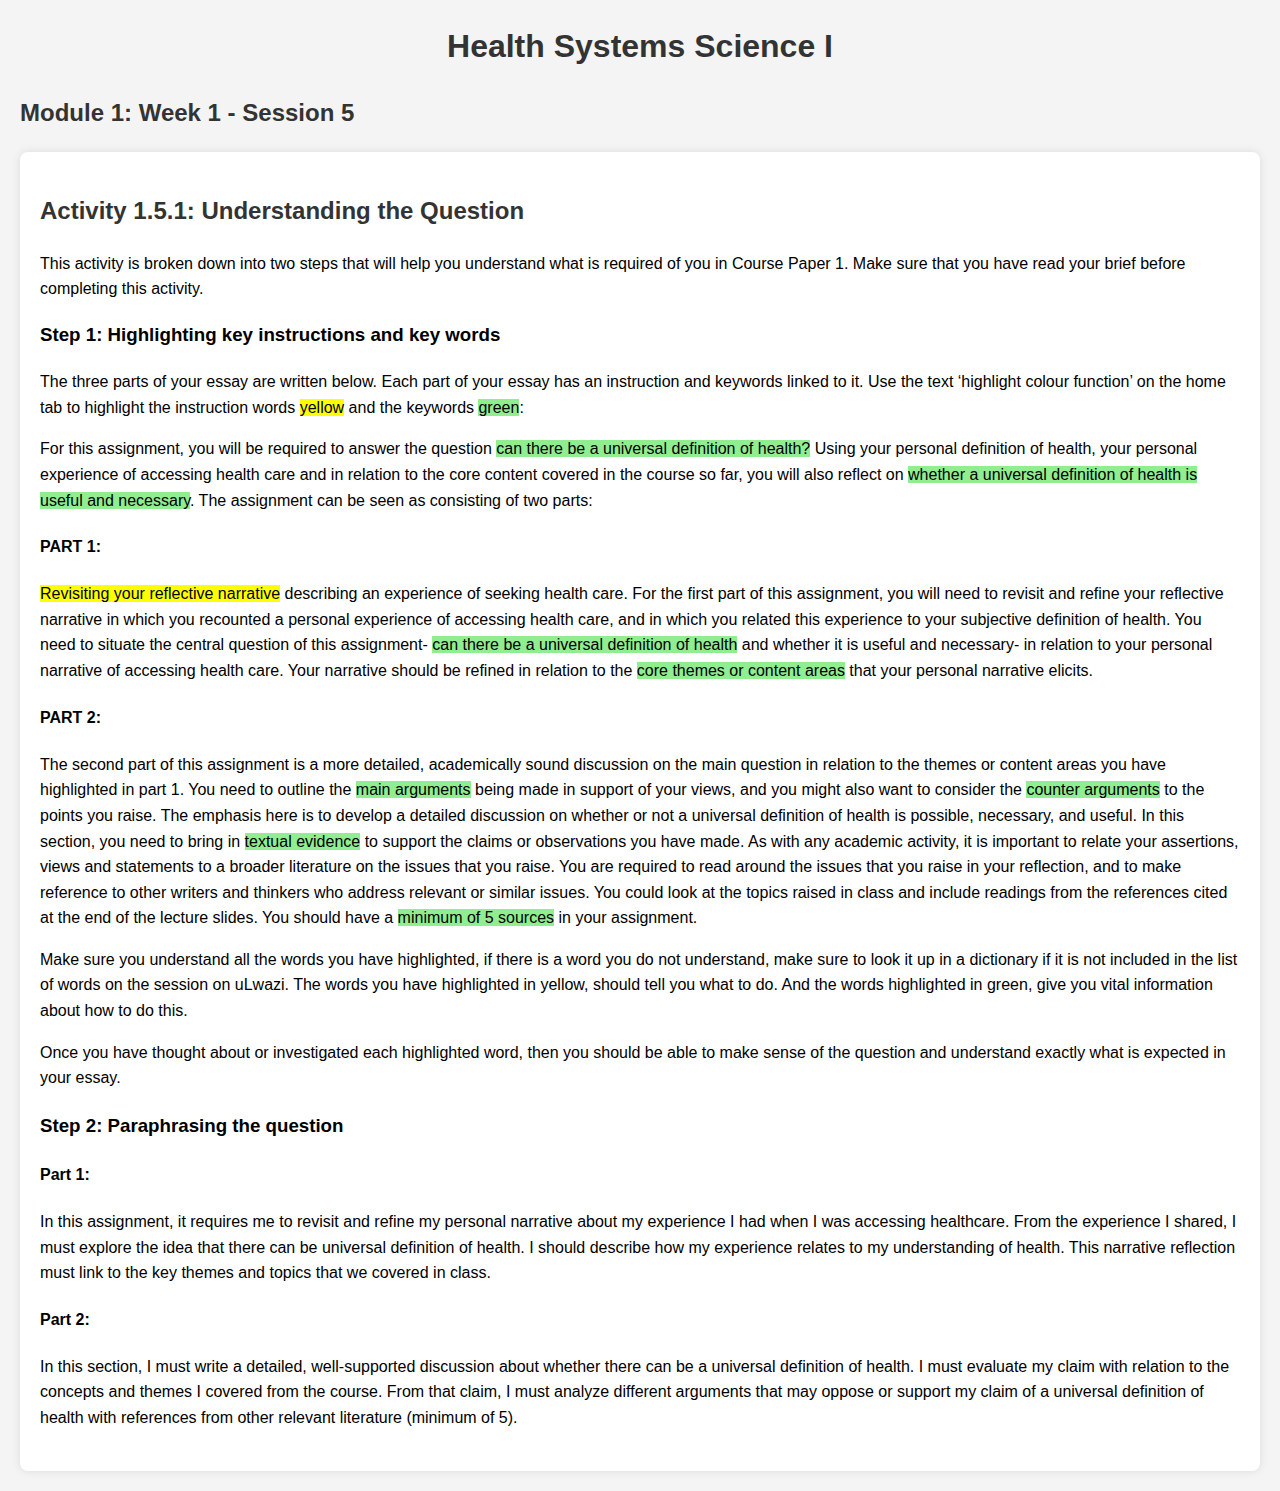
<file: J1.html>
<!DOCTYPE html>
<html lang="en">
<head>
    <meta charset="UTF-8">
    <meta name="viewport" content="width=device-width, initial-scale=1.0">
    <title>Health Systems Science Assignment</title>
    <style>
        body {
            font-family: Arial, sans-serif;
            line-height: 1.6;
            margin: 20px;
            background-color: #f4f4f4;
        }
        h1, h2 {
            color: #333;
        }
        h1 {
            text-align: center;
        }
        .highlight-yellow {
            background-color: yellow;
        }
        .highlight-green {
            background-color: lightgreen;
        }
        .content {
            background-color: white;
            padding: 20px;
            border-radius: 8px;
            box-shadow: 0 0 10px rgba(0, 0, 0, 0.1);
        }
        .part {
            margin-bottom: 20px;
        }
    </style>
</head>
<body>

    <h1>Health Systems Science I</h1>
    <h2>Module 1: Week 1 - Session 5</h2>

    <div class="content">
        <div class="part">
            <h2>Activity 1.5.1: Understanding the Question</h2>
            <p>This activity is broken down into two steps that will help you understand what is required of you in Course Paper 1. Make sure that you have read your brief before completing this activity.</p>
            
            <h3>Step 1: Highlighting key instructions and key words</h3>
            <p>The three parts of your essay are written below. Each part of your essay has an instruction and keywords linked to it. Use the text ‘highlight colour function’ on the home tab to highlight the instruction words <span class="highlight-yellow">yellow</span> and the keywords <span class="highlight-green">green</span>:</p>

            <p>For this assignment, you will be required to answer the question <span class="highlight-green">can there be a universal definition of health?</span> Using your personal definition of health, your personal experience of accessing health care and in relation to the core content covered in the course so far, you will also reflect on <span class="highlight-green">whether a universal definition of health is useful and necessary</span>. The assignment can be seen as consisting of two parts:</p>

            <h4>PART 1:</h4>
            <p><span class="highlight-yellow">Revisiting your reflective narrative</span> describing an experience of seeking health care. For the first part of this assignment, you will need to revisit and refine your reflective narrative in which you recounted a personal experience of accessing health care, and in which you related this experience to your subjective definition of health. You need to situate the central question of this assignment- <span class="highlight-green">can there be a universal definition of health</span> and whether it is useful and necessary- in relation to your personal narrative of accessing health care. Your narrative should be refined in relation to the <span class="highlight-green">core themes or content areas</span> that your personal narrative elicits.</p>

            <h4>PART 2:</h4>
            <p>The second part of this assignment is a more detailed, academically sound discussion on the main question in relation to the themes or content areas you have highlighted in part 1. You need to outline the <span class="highlight-green">main arguments</span> being made in support of your views, and you might also want to consider the <span class="highlight-green">counter arguments</span> to the points you raise. The emphasis here is to develop a detailed discussion on whether or not a universal definition of health is possible, necessary, and useful. In this section, you need to bring in <span class="highlight-green">textual evidence</span> to support the claims or observations you have made. As with any academic activity, it is important to relate your assertions, views and statements to a broader literature on the issues that you raise. You are required to read around the issues that you raise in your reflection, and to make reference to other writers and thinkers who address relevant or similar issues. You could look at the topics raised in class and include readings from the references cited at the end of the lecture slides. You should have a <span class="highlight-green">minimum of 5 sources</span> in your assignment.</p>

            <p>Make sure you understand all the words you have highlighted, if there is a word you do not understand, make sure to look it up in a dictionary if it is not included in the list of words on the session on uLwazi. The words you have highlighted in yellow, should tell you what to do. And the words highlighted in green, give you vital information about how to do this.</p>
            <p>Once you have thought about or investigated each highlighted word, then you should be able to make sense of the question and understand exactly what is expected in your essay.</p>
        </div>

        <div class="part">
            <h3>Step 2: Paraphrasing the question</h3>
            <h4>Part 1:</h4>
            <p>In this assignment, it requires me to revisit and refine my personal narrative about my experience I had when I was accessing healthcare. From the experience I shared, I must explore the idea that there can be universal definition of health. I should describe how my experience relates to my understanding of health. This narrative reflection must link to the key themes and topics that we covered in class.</p>

            <h4>Part 2:</h4>
            <p>In this section, I must write a detailed, well-supported discussion about whether there can be a universal definition of health. I must evaluate my claim with relation to the concepts and themes I covered from the course. From that claim, I must analyze different arguments that may oppose or support my claim of a universal definition of health with references from other relevant literature (minimum of 5).</p>
        </div>
    </div>

</body>
</html>
</file>
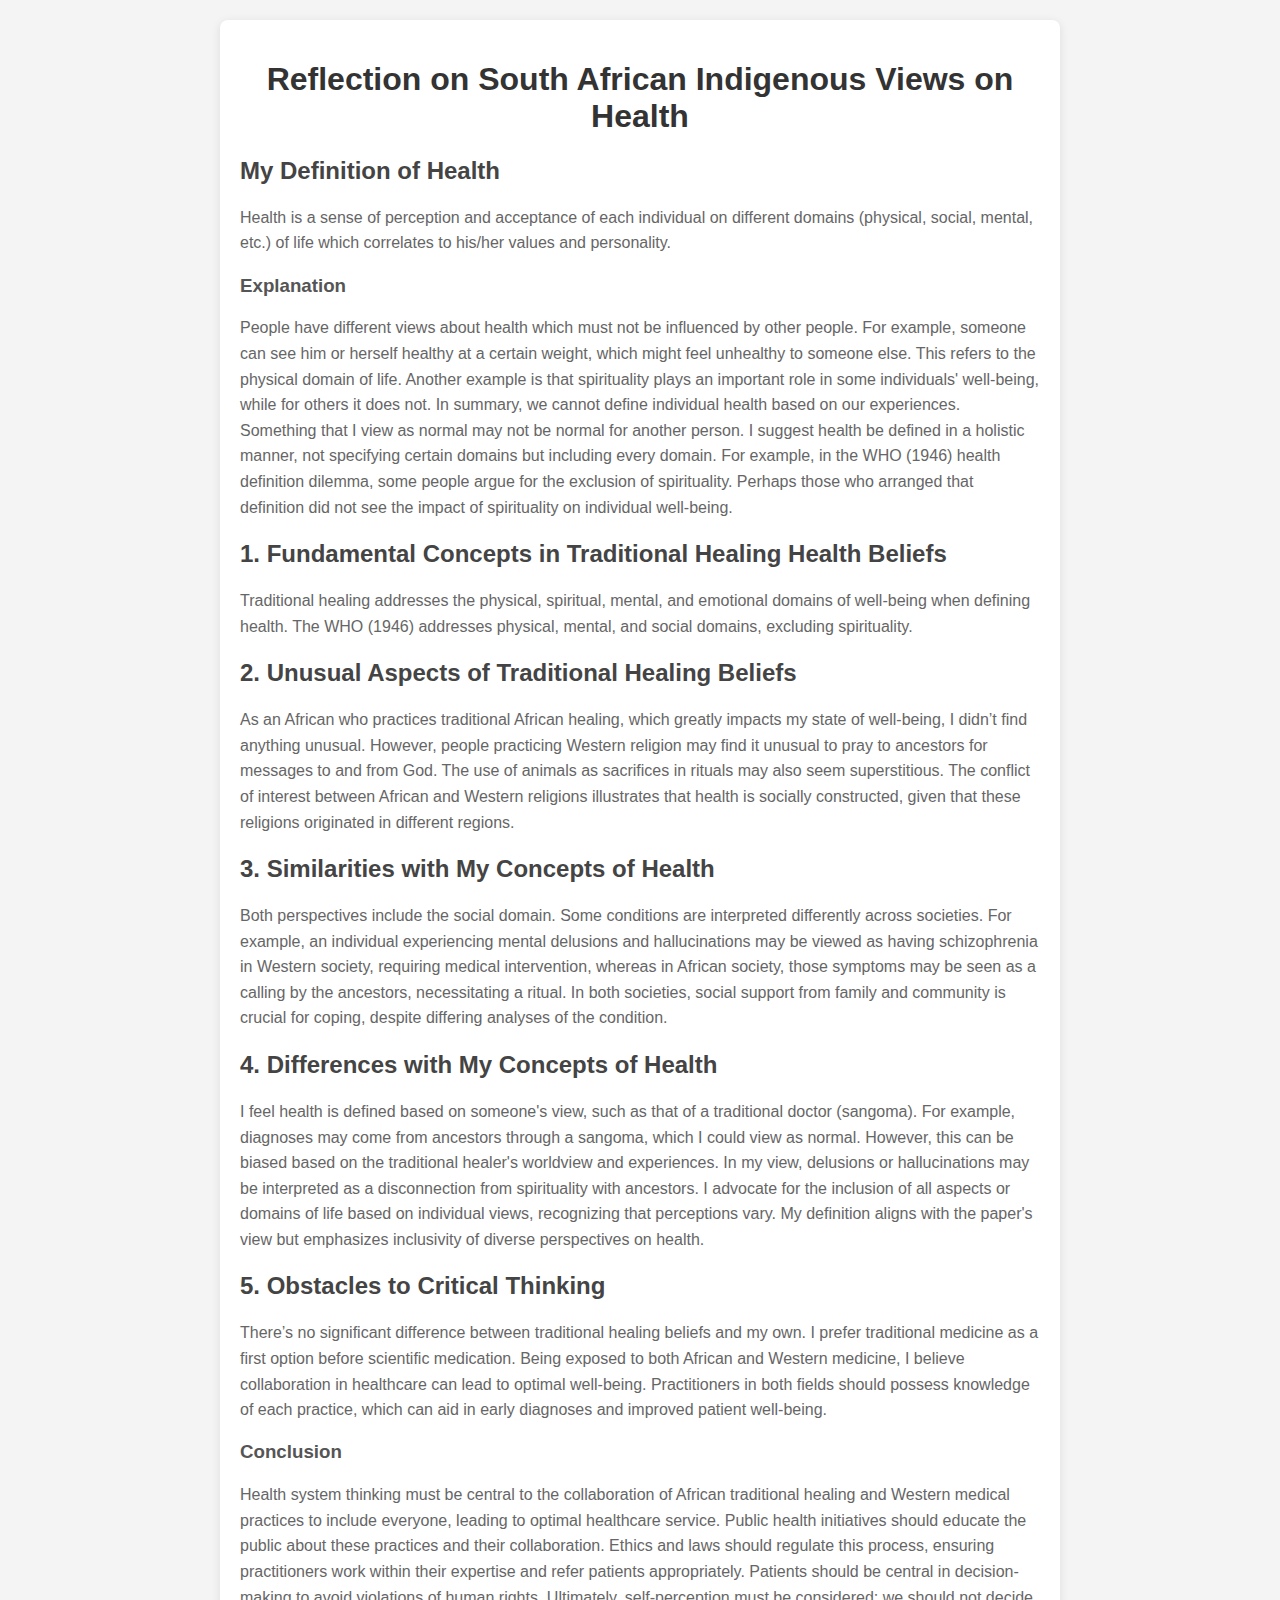
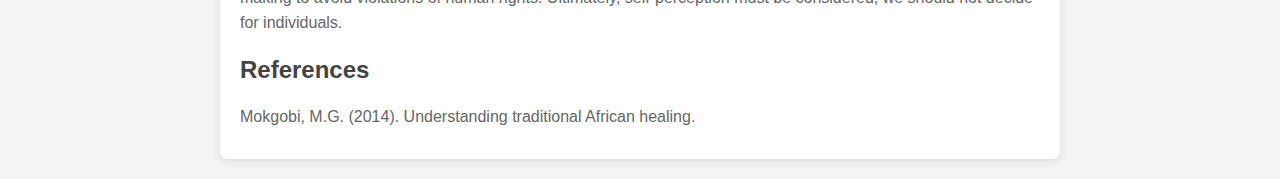
<file: J2.html>
<!DOCTYPE html>
<html lang="en">
<head>
    <meta charset="UTF-8">
    <meta name="viewport" content="width=device-width, initial-scale=1.0">
    <title>Reflection on South African Indigenous Views on Health</title>
    <style>
        body {
            font-family: Arial, sans-serif;
            background-color: #f4f4f4;
            margin: 0;
            padding: 20px;
        }

        .container {
            max-width: 800px;
            margin: auto;
            background: white;
            padding: 20px;
            border-radius: 8px;
            box-shadow: 0 2px 10px rgba(0, 0, 0, 0.1);
        }

        h1 {
            color: #333;
            text-align: center;
        }

        h2 {
            color: #444;
            margin-top: 20px;
        }

        h3 {
            color: #555;
        }

        p {
            line-height: 1.6;
            color: #666;
            margin: 10px 0;
        }
    </style>
</head>
<body>
    <div class="container">
        <h1>Reflection on South African Indigenous Views on Health</h1>
        
        <h2>My Definition of Health</h2>
        <p>Health is a sense of perception and acceptance of each individual on different domains (physical, social, mental, etc.) of life which correlates to his/her values and personality.</p>
        
        <h3>Explanation</h3>
        <p>People have different views about health which must not be influenced by other people. For example, someone can see him or herself healthy at a certain weight, which might feel unhealthy to someone else. This refers to the physical domain of life. Another example is that spirituality plays an important role in some individuals' well-being, while for others it does not. In summary, we cannot define individual health based on our experiences. Something that I view as normal may not be normal for another person. I suggest health be defined in a holistic manner, not specifying certain domains but including every domain. For example, in the WHO (1946) health definition dilemma, some people argue for the exclusion of spirituality. Perhaps those who arranged that definition did not see the impact of spirituality on individual well-being.</p>

        <h2>1. Fundamental Concepts in Traditional Healing Health Beliefs</h2>
        <p>Traditional healing addresses the physical, spiritual, mental, and emotional domains of well-being when defining health. The WHO (1946) addresses physical, mental, and social domains, excluding spirituality.</p>

        <h2>2. Unusual Aspects of Traditional Healing Beliefs</h2>
        <p>As an African who practices traditional African healing, which greatly impacts my state of well-being, I didn’t find anything unusual. However, people practicing Western religion may find it unusual to pray to ancestors for messages to and from God. The use of animals as sacrifices in rituals may also seem superstitious. The conflict of interest between African and Western religions illustrates that health is socially constructed, given that these religions originated in different regions.</p>

        <h2>3. Similarities with My Concepts of Health</h2>
        <p>Both perspectives include the social domain. Some conditions are interpreted differently across societies. For example, an individual experiencing mental delusions and hallucinations may be viewed as having schizophrenia in Western society, requiring medical intervention, whereas in African society, those symptoms may be seen as a calling by the ancestors, necessitating a ritual. In both societies, social support from family and community is crucial for coping, despite differing analyses of the condition.</p>

        <h2>4. Differences with My Concepts of Health</h2>
        <p>I feel health is defined based on someone's view, such as that of a traditional doctor (sangoma). For example, diagnoses may come from ancestors through a sangoma, which I could view as normal. However, this can be biased based on the traditional healer's worldview and experiences. In my view, delusions or hallucinations may be interpreted as a disconnection from spirituality with ancestors. I advocate for the inclusion of all aspects or domains of life based on individual views, recognizing that perceptions vary. My definition aligns with the paper's view but emphasizes inclusivity of diverse perspectives on health.</p>

        <h2>5. Obstacles to Critical Thinking</h2>
        <p>There’s no significant difference between traditional healing beliefs and my own. I prefer traditional medicine as a first option before scientific medication. Being exposed to both African and Western medicine, I believe collaboration in healthcare can lead to optimal well-being. Practitioners in both fields should possess knowledge of each practice, which can aid in early diagnoses and improved patient well-being.</p>

        <h3>Conclusion</h3>
        <p>Health system thinking must be central to the collaboration of African traditional healing and Western medical practices to include everyone, leading to optimal healthcare service. Public health initiatives should educate the public about these practices and their collaboration. Ethics and laws should regulate this process, ensuring practitioners work within their expertise and refer patients appropriately. Patients should be central in decision-making to avoid violations of human rights. Ultimately, self-perception must be considered; we should not decide for individuals.</p>

        <h2>References</h2>
        <p>Mokgobi, M.G. (2014). Understanding traditional African healing.</p>
    </div>
</body>
</html>
</file>
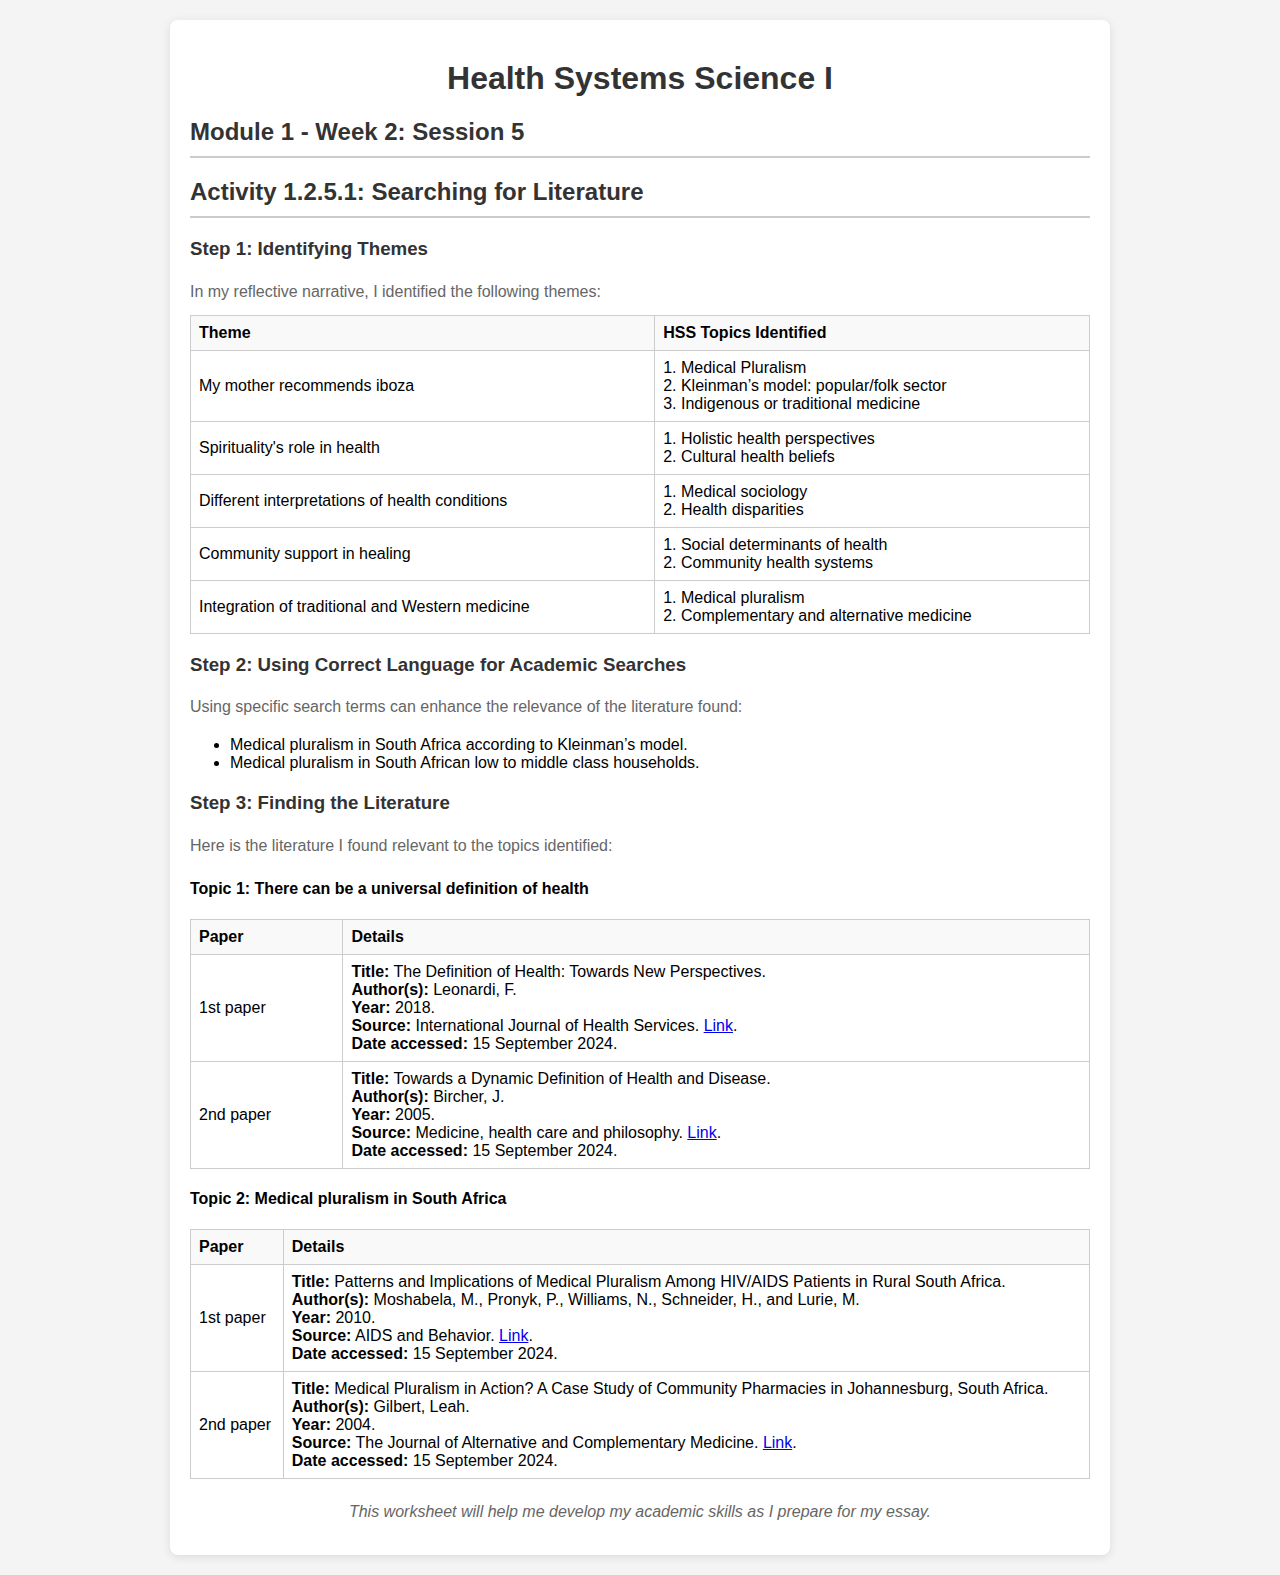
<file: J3.html>
<!DOCTYPE html>
<html lang="en">
<head>
    <meta charset="UTF-8">
    <meta name="viewport" content="width=device-width, initial-scale=1.0">
    <title>Health Systems Science I - Literature Search Activity</title>
    <style>
        body {
            font-family: Arial, sans-serif;
            background-color: #f4f4f4;
            margin: 0;
            padding: 20px;
        }

        .container {
            max-width: 900px;
            margin: auto;
            background: white;
            padding: 20px;
            border-radius: 8px;
            box-shadow: 0 2px 10px rgba(0, 0, 0, 0.1);
        }

        h1, h2, h3 {
            color: #333;
            margin-top: 20px;
        }

        h1 {
            text-align: center;
        }

        h2 {
            border-bottom: 2px solid #ccc;
            padding-bottom: 10px;
        }

        p {
            line-height: 1.6;
            color: #666;
            margin: 10px 0;
        }

        table {
            width: 100%;
            border-collapse: collapse;
            margin-top: 10px;
        }

        th, td {
            border: 1px solid #ccc;
            padding: 8px;
            text-align: left;
        }

        th {
            background-color: #f9f9f9;
        }

        .footer {
            margin-top: 20px;
            font-style: italic;
            text-align: center;
        }
    </style>
</head>
<body>
    <div class="container">
        <h1>Health Systems Science I</h1>
        <h2>Module 1 - Week 2: Session 5</h2>

        <h2>Activity 1.2.5.1: Searching for Literature</h2>
        
        <h3>Step 1: Identifying Themes</h3>
        <p>In my reflective narrative, I identified the following themes:</p>
        <table>
            <thead>
                <tr>
                    <th>Theme</th>
                    <th>HSS Topics Identified</th>
                </tr>
            </thead>
            <tbody>
                <tr>
                    <td>My mother recommends iboza</td>
                    <td>
                        1. Medical Pluralism<br>
                        2. Kleinman’s model: popular/folk sector<br>
                        3. Indigenous or traditional medicine
                    </td>
                </tr>
                <tr>
                    <td>Spirituality's role in health</td>
                    <td>
                        1. Holistic health perspectives<br>
                        2. Cultural health beliefs
                    </td>
                </tr>
                <tr>
                    <td>Different interpretations of health conditions</td>
                    <td>
                        1. Medical sociology<br>
                        2. Health disparities
                    </td>
                </tr>
                <tr>
                    <td>Community support in healing</td>
                    <td>
                        1. Social determinants of health<br>
                        2. Community health systems
                    </td>
                </tr>
                <tr>
                    <td>Integration of traditional and Western medicine</td>
                    <td>
                        1. Medical pluralism<br>
                        2. Complementary and alternative medicine
                    </td>
                </tr>
            </tbody>
        </table>

        <h3>Step 2: Using Correct Language for Academic Searches</h3>
        <p>Using specific search terms can enhance the relevance of the literature found:</p>
        <ul>
            <li>Medical pluralism in South Africa according to Kleinman’s model.</li>
            <li>Medical pluralism in South African low to middle class households.</li>
        </ul>

        <h3>Step 3: Finding the Literature</h3>
        <p>Here is the literature I found relevant to the topics identified:</p>

        <h4>Topic 1: There can be a universal definition of health</h4>
        <table>
            <thead>
                <tr>
                    <th>Paper</th>
                    <th>Details</th>
                </tr>
            </thead>
            <tbody>
                <tr>
                    <td>1st paper</td>
                    <td>
                        <strong>Title:</strong> The Definition of Health: Towards New Perspectives.<br>
                        <strong>Author(s):</strong> Leonardi, F.<br>
                        <strong>Year:</strong> 2018.<br>
                        <strong>Source:</strong> International Journal of Health Services. <a href="http://dx.doi.org/10.1177/0020731418782653" target="_blank">Link</a>.<br>
                        <strong>Date accessed:</strong> 15 September 2024.
                    </td>
                </tr>
                <tr>
                    <td>2nd paper</td>
                    <td>
                        <strong>Title:</strong> Towards a Dynamic Definition of Health and Disease.<br>
                        <strong>Author(s):</strong> Bircher, J.<br>
                        <strong>Year:</strong> 2005.<br>
                        <strong>Source:</strong> Medicine, health care and philosophy. <a href="http://dx.doi.org/10.1007/s11019-005-0538-y" target="_blank">Link</a>.<br>
                        <strong>Date accessed:</strong> 15 September 2024.
                    </td>
                </tr>
            </tbody>
        </table>

        <h4>Topic 2: Medical pluralism in South Africa</h4>
        <table>
            <thead>
                <tr>
                    <th>Paper</th>
                    <th>Details</th>
                </tr>
            </thead>
            <tbody>
                <tr>
                    <td>1st paper</td>
                    <td>
                        <strong>Title:</strong> Patterns and Implications of Medical Pluralism Among HIV/AIDS Patients in Rural South Africa.<br>
                        <strong>Author(s):</strong> Moshabela, M., Pronyk, P., Williams, N., Schneider, H., and Lurie, M.<br>
                        <strong>Year:</strong> 2010.<br>
                        <strong>Source:</strong> AIDS and Behavior. <a href="http://dx.doi.org/10.1007/s10461-010-9747-3" target="_blank">Link</a>.<br>
                        <strong>Date accessed:</strong> 15 September 2024.
                    </td>
                </tr>
                <tr>
                    <td>2nd paper</td>
                    <td>
                        <strong>Title:</strong> Medical Pluralism in Action? A Case Study of Community Pharmacies in Johannesburg, South Africa.<br>
                        <strong>Author(s):</strong> Gilbert, Leah.<br>
                        <strong>Year:</strong> 2004.<br>
                        <strong>Source:</strong> The Journal of Alternative and Complementary Medicine. <a href="http://dx.doi.org/10.1089/1075553041323777" target="_blank">Link</a>.<br>
                        <strong>Date accessed:</strong> 15 September 2024.
                    </td>
                </tr>
            </tbody>
        </table>

        <div class="footer">
            <p>This worksheet will help me develop my academic skills as I prepare for my essay.</p>
        </div>
    </div>
</body>
</html>
</file>
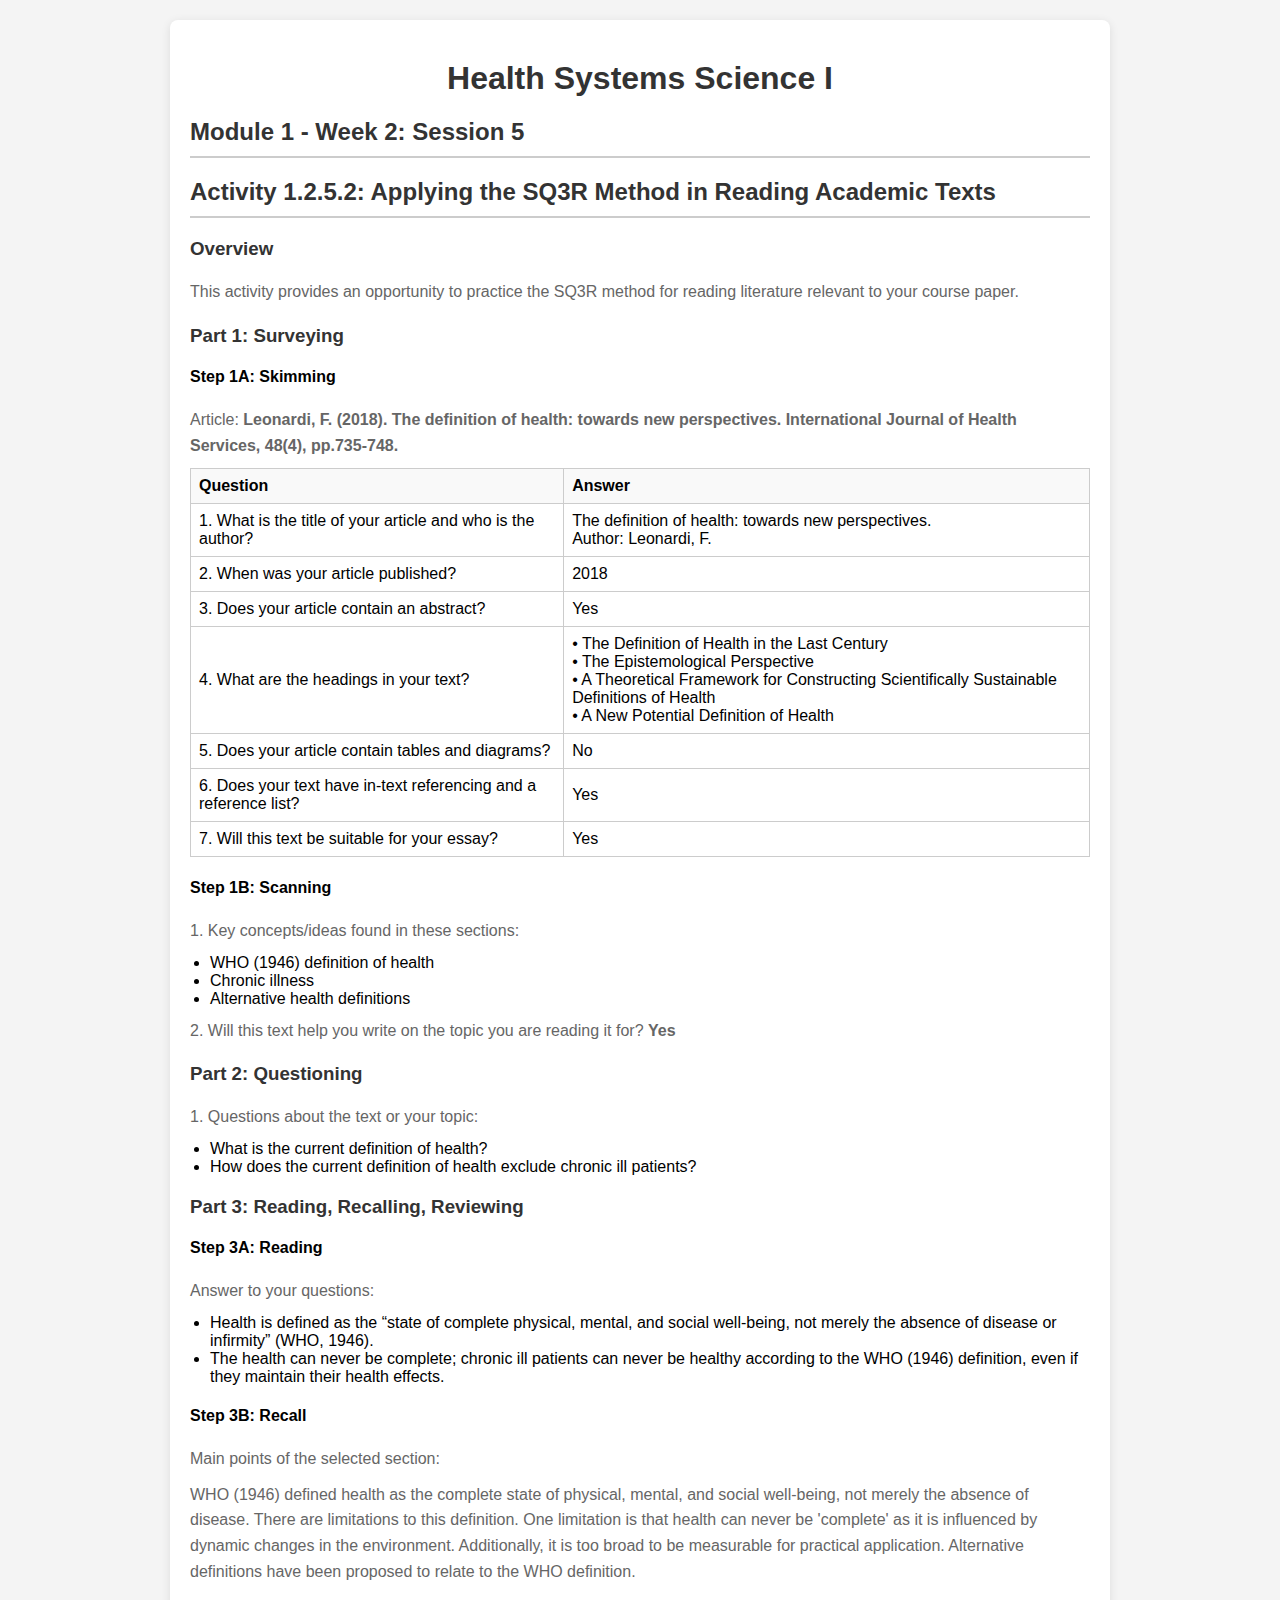
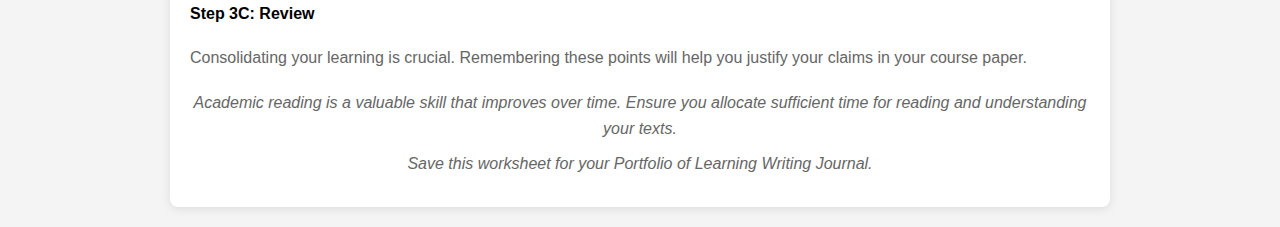
<file: J4.html>
<!DOCTYPE html>
<html lang="en">
<head>
    <meta charset="UTF-8">
    <meta name="viewport" content="width=device-width, initial-scale=1.0">
    <title>Health Systems Science I - SQ3R Method Activity</title>
    <style>
        body {
            font-family: Arial, sans-serif;
            background-color: #f4f4f4;
            margin: 0;
            padding: 20px;
        }

        .container {
            max-width: 900px;
            margin: auto;
            background: white;
            padding: 20px;
            border-radius: 8px;
            box-shadow: 0 2px 10px rgba(0, 0, 0, 0.1);
        }

        h1, h2, h3 {
            color: #333;
            margin-top: 20px;
        }

        h1 {
            text-align: center;
        }

        h2 {
            border-bottom: 2px solid #ccc;
            padding-bottom: 10px;
        }

        p {
            line-height: 1.6;
            color: #666;
            margin: 10px 0;
        }

        table {
            width: 100%;
            border-collapse: collapse;
            margin-top: 10px;
        }

        th, td {
            border: 1px solid #ccc;
            padding: 8px;
            text-align: left;
        }

        th {
            background-color: #f9f9f9;
        }

        ul {
            margin: 10px 0;
            padding-left: 20px;
        }

        .footer {
            margin-top: 20px;
            font-style: italic;
            text-align: center;
        }
    </style>
</head>
<body>
    <div class="container">
        <h1>Health Systems Science I</h1>
        <h2>Module 1 - Week 2: Session 5</h2>
        
        <h2>Activity 1.2.5.2: Applying the SQ3R Method in Reading Academic Texts</h2>

        <h3>Overview</h3>
        <p>This activity provides an opportunity to practice the SQ3R method for reading literature relevant to your course paper.</p>

        <h3>Part 1: Surveying</h3>
        <h4>Step 1A: Skimming</h4>
        <p>Article: <strong>Leonardi, F. (2018). The definition of health: towards new perspectives. International Journal of Health Services, 48(4), pp.735-748.</strong></p>
        <table>
            <thead>
                <tr>
                    <th>Question</th>
                    <th>Answer</th>
                </tr>
            </thead>
            <tbody>
                <tr>
                    <td>1. What is the title of your article and who is the author?</td>
                    <td>The definition of health: towards new perspectives. <br> Author: Leonardi, F.</td>
                </tr>
                <tr>
                    <td>2. When was your article published?</td>
                    <td>2018</td>
                </tr>
                <tr>
                    <td>3. Does your article contain an abstract?</td>
                    <td>Yes</td>
                </tr>
                <tr>
                    <td>4. What are the headings in your text?</td>
                    <td>
                        • The Definition of Health in the Last Century<br>
                        • The Epistemological Perspective<br>
                        • A Theoretical Framework for Constructing Scientifically Sustainable Definitions of Health<br>
                        • A New Potential Definition of Health
                    </td>
                </tr>
                <tr>
                    <td>5. Does your article contain tables and diagrams?</td>
                    <td>No</td>
                </tr>
                <tr>
                    <td>6. Does your text have in-text referencing and a reference list?</td>
                    <td>Yes</td>
                </tr>
                <tr>
                    <td>7. Will this text be suitable for your essay?</td>
                    <td>Yes</td>
                </tr>
            </tbody>
        </table>

        <h4>Step 1B: Scanning</h4>
        <p>1. Key concepts/ideas found in these sections:</p>
        <ul>
            <li>WHO (1946) definition of health</li>
            <li>Chronic illness</li>
            <li>Alternative health definitions</li>
        </ul>
        <p>2. Will this text help you write on the topic you are reading it for? <strong>Yes</strong></p>

        <h3>Part 2: Questioning</h3>
        <p>1. Questions about the text or your topic:</p>
        <ul>
            <li>What is the current definition of health?</li>
            <li>How does the current definition of health exclude chronic ill patients?</li>
        </ul>

        <h3>Part 3: Reading, Recalling, Reviewing</h3>
        <h4>Step 3A: Reading</h4>
        <p>Answer to your questions:</p>
        <ul>
            <li>Health is defined as the “state of complete physical, mental, and social well-being, not merely the absence of disease or infirmity” (WHO, 1946).</li>
            <li>The health can never be complete; chronic ill patients can never be healthy according to the WHO (1946) definition, even if they maintain their health effects.</li>
        </ul>

        <h4>Step 3B: Recall</h4>
        <p>Main points of the selected section:</p>
        <p>WHO (1946) defined health as the complete state of physical, mental, and social well-being, not merely the absence of disease. There are limitations to this definition. One limitation is that health can never be 'complete' as it is influenced by dynamic changes in the environment. Additionally, it is too broad to be measurable for practical application. Alternative definitions have been proposed to relate to the WHO definition.</p>

        <h4>Step 3C: Review</h4>
        <p>Consolidating your learning is crucial. Remembering these points will help you justify your claims in your course paper.</p>

        <div class="footer">
            <p>Academic reading is a valuable skill that improves over time. Ensure you allocate sufficient time for reading and understanding your texts.</p>
            <p>Save this worksheet for your Portfolio of Learning Writing Journal.</p>
        </div>
    </div>
</body>
</html>
</file>
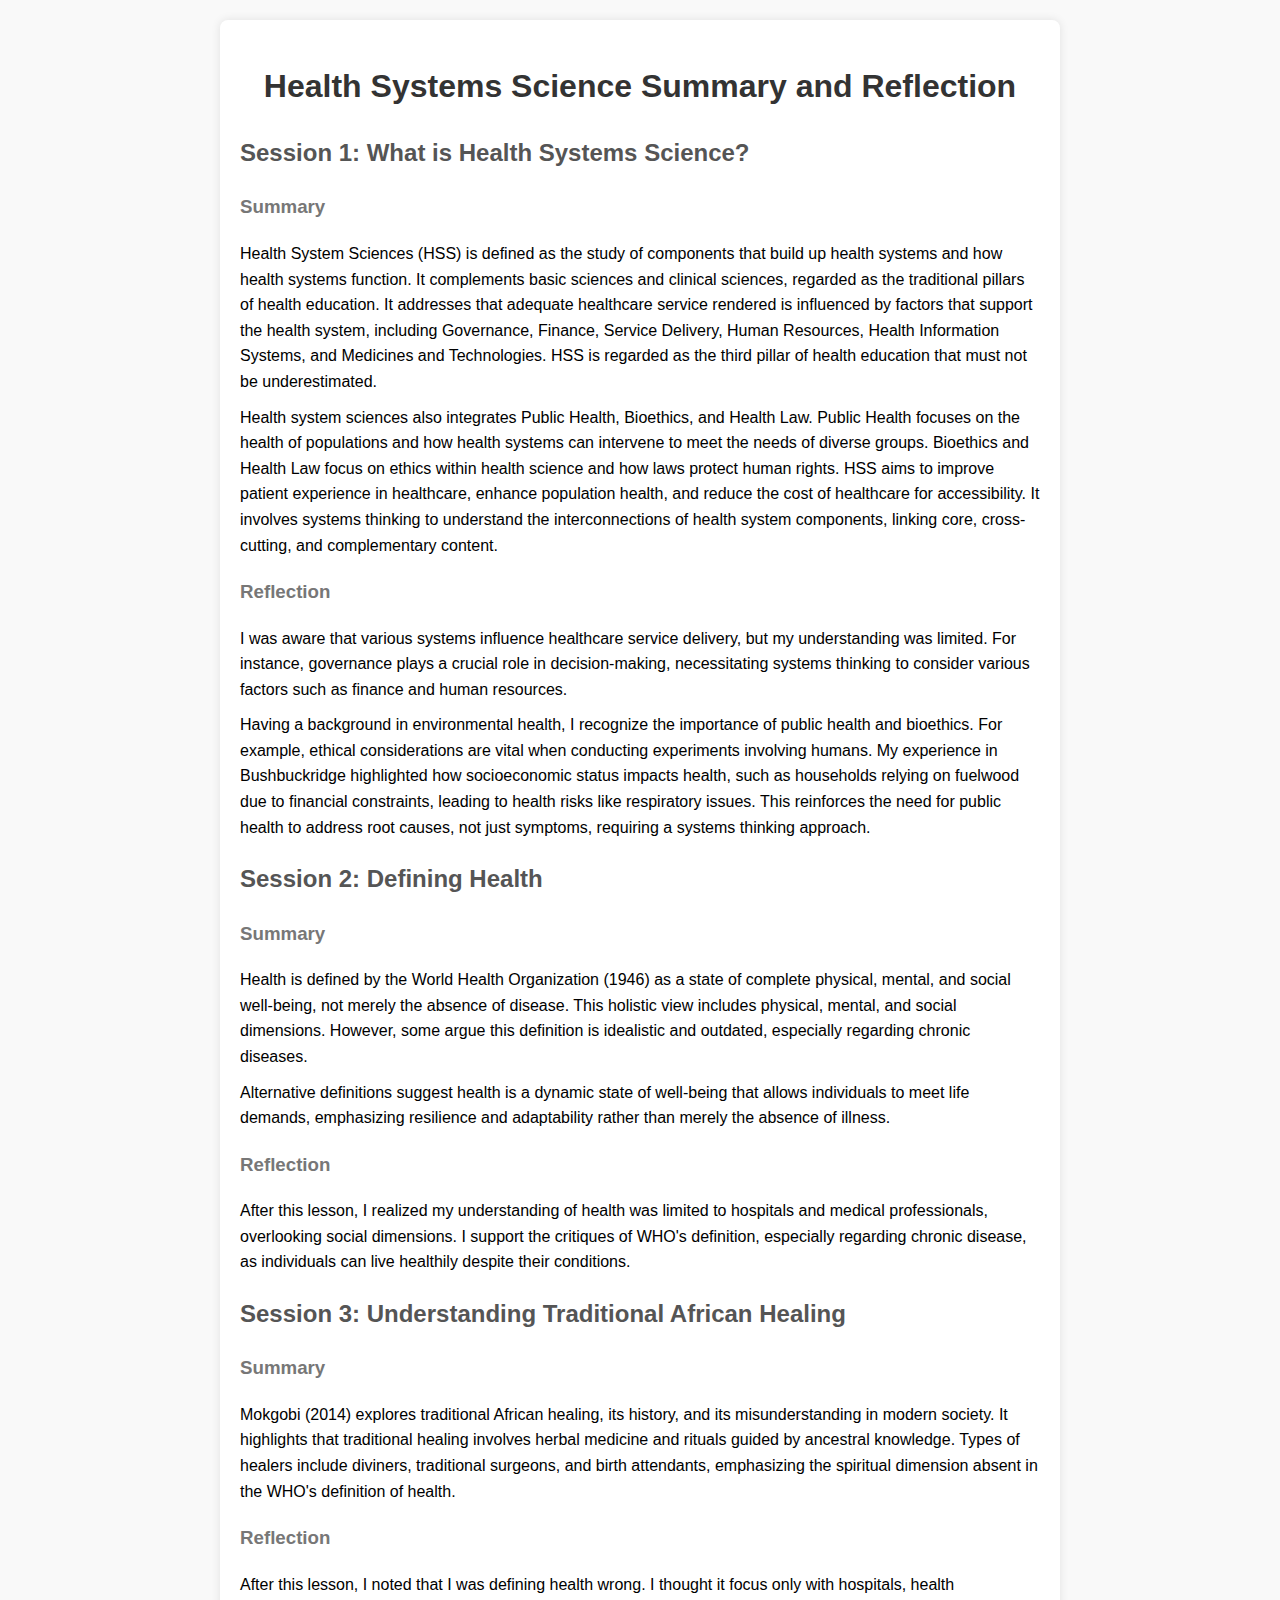
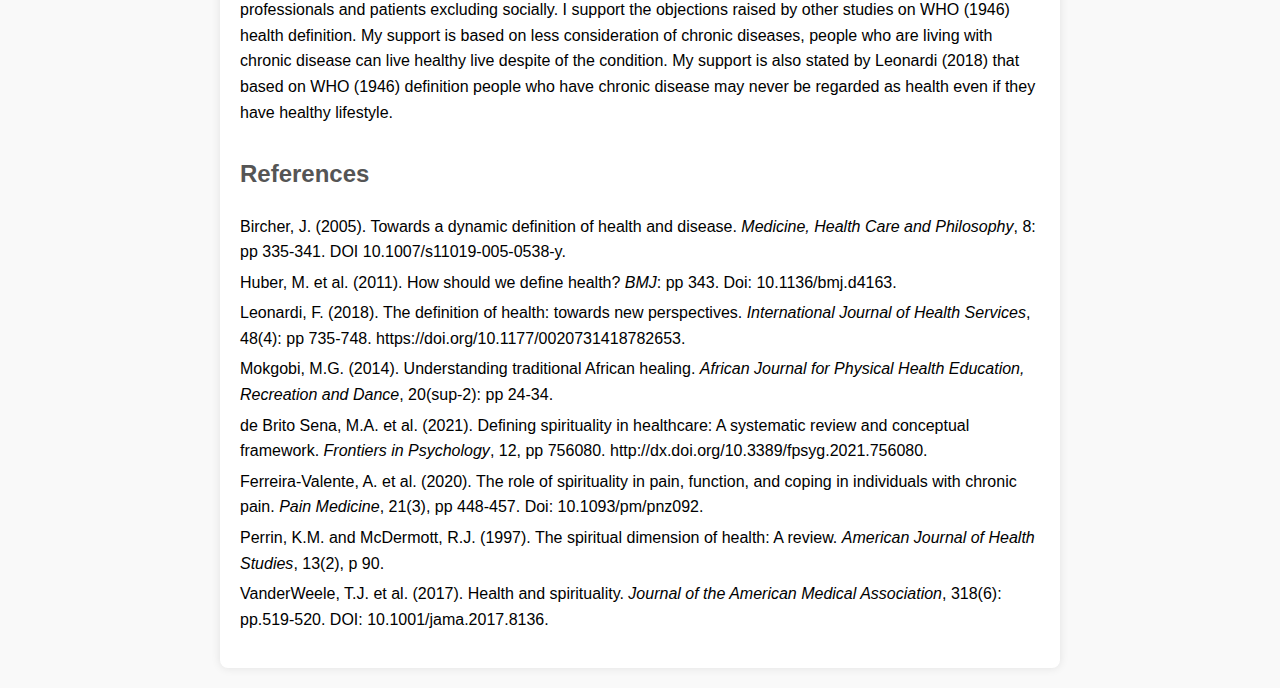
<file: Week1.html>
<!DOCTYPE html>
<html lang="en">
<head>
    <meta charset="UTF-8">
    <meta name="viewport" content="width=device-width, initial-scale=1.0">
    <title>Health Systems Science Summary and Reflection</title>
    <style>
        body {
            font-family: Arial, sans-serif;
            line-height: 1.6;
            margin: 0;
            padding: 20px;
            background-color: #f9f9f9;
        }

        .container {
            max-width: 800px;
            margin: auto;
            background: white;
            padding: 20px;
            border-radius: 8px;
            box-shadow: 0 0 10px rgba(0, 0, 0, 0.1);
        }

        h1 {
            text-align: center;
            color: #333;
        }

        h2 {
            color: #555;
            margin-top: 20px;
        }

        h3 {
            color: #777;
        }

        p {
            margin: 10px 0;
        }

        .references {
            margin-top: 30px;
        }

        ul {
            list-style-type: none;
            padding: 0;
        }

        li {
            margin: 5px 0;
        }
    </style>
</head>
<body>
    <div class="container">
        <h1>Health Systems Science Summary and Reflection</h1>

        <section class="session">
            <h2>Session 1: What is Health Systems Science?</h2>
            <h3>Summary</h3>
            <p>Health System Sciences (HSS) is defined as the study of components that build up health systems and how health systems function. It complements basic sciences and clinical sciences, regarded as the traditional pillars of health education. It addresses that adequate healthcare service rendered is influenced by factors that support the health system, including Governance, Finance, Service Delivery, Human Resources, Health Information Systems, and Medicines and Technologies. HSS is regarded as the third pillar of health education that must not be underestimated.</p>
            <p>Health system sciences also integrates Public Health, Bioethics, and Health Law. Public Health focuses on the health of populations and how health systems can intervene to meet the needs of diverse groups. Bioethics and Health Law focus on ethics within health science and how laws protect human rights. HSS aims to improve patient experience in healthcare, enhance population health, and reduce the cost of healthcare for accessibility. It involves systems thinking to understand the interconnections of health system components, linking core, cross-cutting, and complementary content.</p>

            <h3>Reflection</h3>
            <p>I was aware that various systems influence healthcare service delivery, but my understanding was limited. For instance, governance plays a crucial role in decision-making, necessitating systems thinking to consider various factors such as finance and human resources.</p>
            <p>Having a background in environmental health, I recognize the importance of public health and bioethics. For example, ethical considerations are vital when conducting experiments involving humans. My experience in Bushbuckridge highlighted how socioeconomic status impacts health, such as households relying on fuelwood due to financial constraints, leading to health risks like respiratory issues. This reinforces the need for public health to address root causes, not just symptoms, requiring a systems thinking approach.</p>
        </section>

        <section class="session">
            <h2>Session 2: Defining Health</h2>
            <h3>Summary</h3>
            <p>Health is defined by the World Health Organization (1946) as a state of complete physical, mental, and social well-being, not merely the absence of disease. This holistic view includes physical, mental, and social dimensions. However, some argue this definition is idealistic and outdated, especially regarding chronic diseases.</p>
            <p>Alternative definitions suggest health is a dynamic state of well-being that allows individuals to meet life demands, emphasizing resilience and adaptability rather than merely the absence of illness.</p>

            <h3>Reflection</h3>
            <p>After this lesson, I realized my understanding of health was limited to hospitals and medical professionals, overlooking social dimensions. I support the critiques of WHO's definition, especially regarding chronic disease, as individuals can live healthily despite their conditions.</p>
        </section>

        <section class="session">
            <h2>Session 3: Understanding Traditional African Healing</h2>
            <h3>Summary</h3>
            <p>Mokgobi (2014) explores traditional African healing, its history, and its misunderstanding in modern society. It highlights that traditional healing involves herbal medicine and rituals guided by ancestral knowledge. Types of healers include diviners, traditional surgeons, and birth attendants, emphasizing the spiritual dimension absent in the WHO's definition of health.</p>

            <h3>Reflection</h3>
            <p>After this lesson, I noted that I was defining health wrong. I thought it focus only with hospitals, health professionals and patients excluding socially. I support the objections raised by other studies on WHO (1946) health definition. My support is based on less consideration of chronic diseases, people who are living with chronic disease can live healthy live despite of the condition. My support is also stated by Leonardi (2018) that based on WHO (1946) definition people who have chronic disease may never be regarded as health even if they have healthy lifestyle. </p>
        </section>

        <section class="references">
            <h2>References</h2>
            <ul>
                <li>Bircher, J. (2005). Towards a dynamic definition of health and disease. <i>Medicine, Health Care and Philosophy</i>, 8: pp 335-341. DOI 10.1007/s11019-005-0538-y.</li>
                <li>Huber, M. et al. (2011). How should we define health? <i>BMJ</i>: pp 343. Doi: 10.1136/bmj.d4163.</li>
                <li>Leonardi, F. (2018). The definition of health: towards new perspectives. <i>International Journal of Health Services</i>, 48(4): pp 735-748. https://doi.org/10.1177/0020731418782653.</li>
                <li>Mokgobi, M.G. (2014). Understanding traditional African healing. <i>African Journal for Physical Health Education, Recreation and Dance</i>, 20(sup-2): pp 24-34.</li>
                <li>de Brito Sena, M.A. et al. (2021). Defining spirituality in healthcare: A systematic review and conceptual framework. <i>Frontiers in Psychology</i>, 12, pp 756080. http://dx.doi.org/10.3389/fpsyg.2021.756080.</li>
                <li>Ferreira-Valente, A. et al. (2020). The role of spirituality in pain, function, and coping in individuals with chronic pain. <i>Pain Medicine</i>, 21(3), pp 448-457. Doi: 10.1093/pm/pnz092.</li>
                <li>Perrin, K.M. and McDermott, R.J. (1997). The spiritual dimension of health: A review. <i>American Journal of Health Studies</i>, 13(2), p 90.</li>
                <li>VanderWeele, T.J. et al. (2017). Health and spirituality. <i>Journal of the American Medical Association</i>, 318(6): pp.519-520. DOI: 10.1001/jama.2017.8136.</li>
            </ul>
        </section>
    </div>
</body>
</html>
</file>
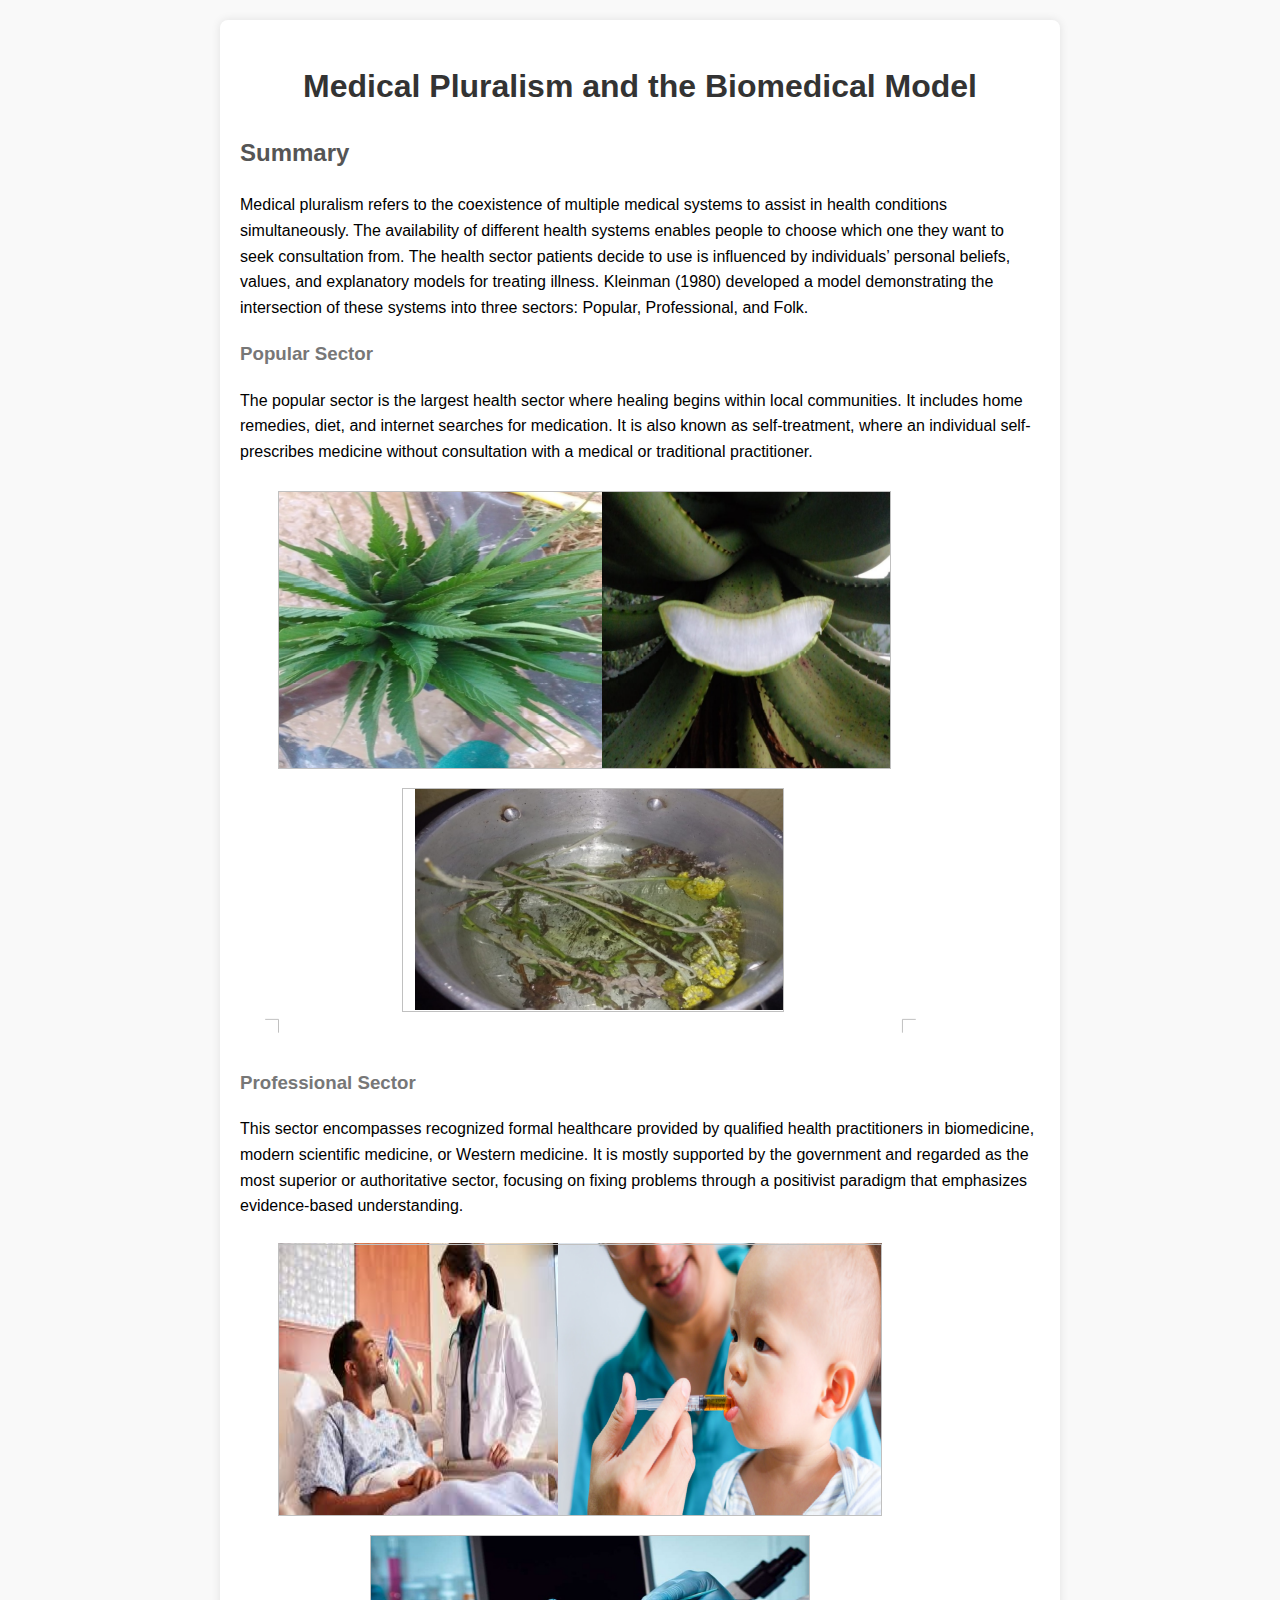
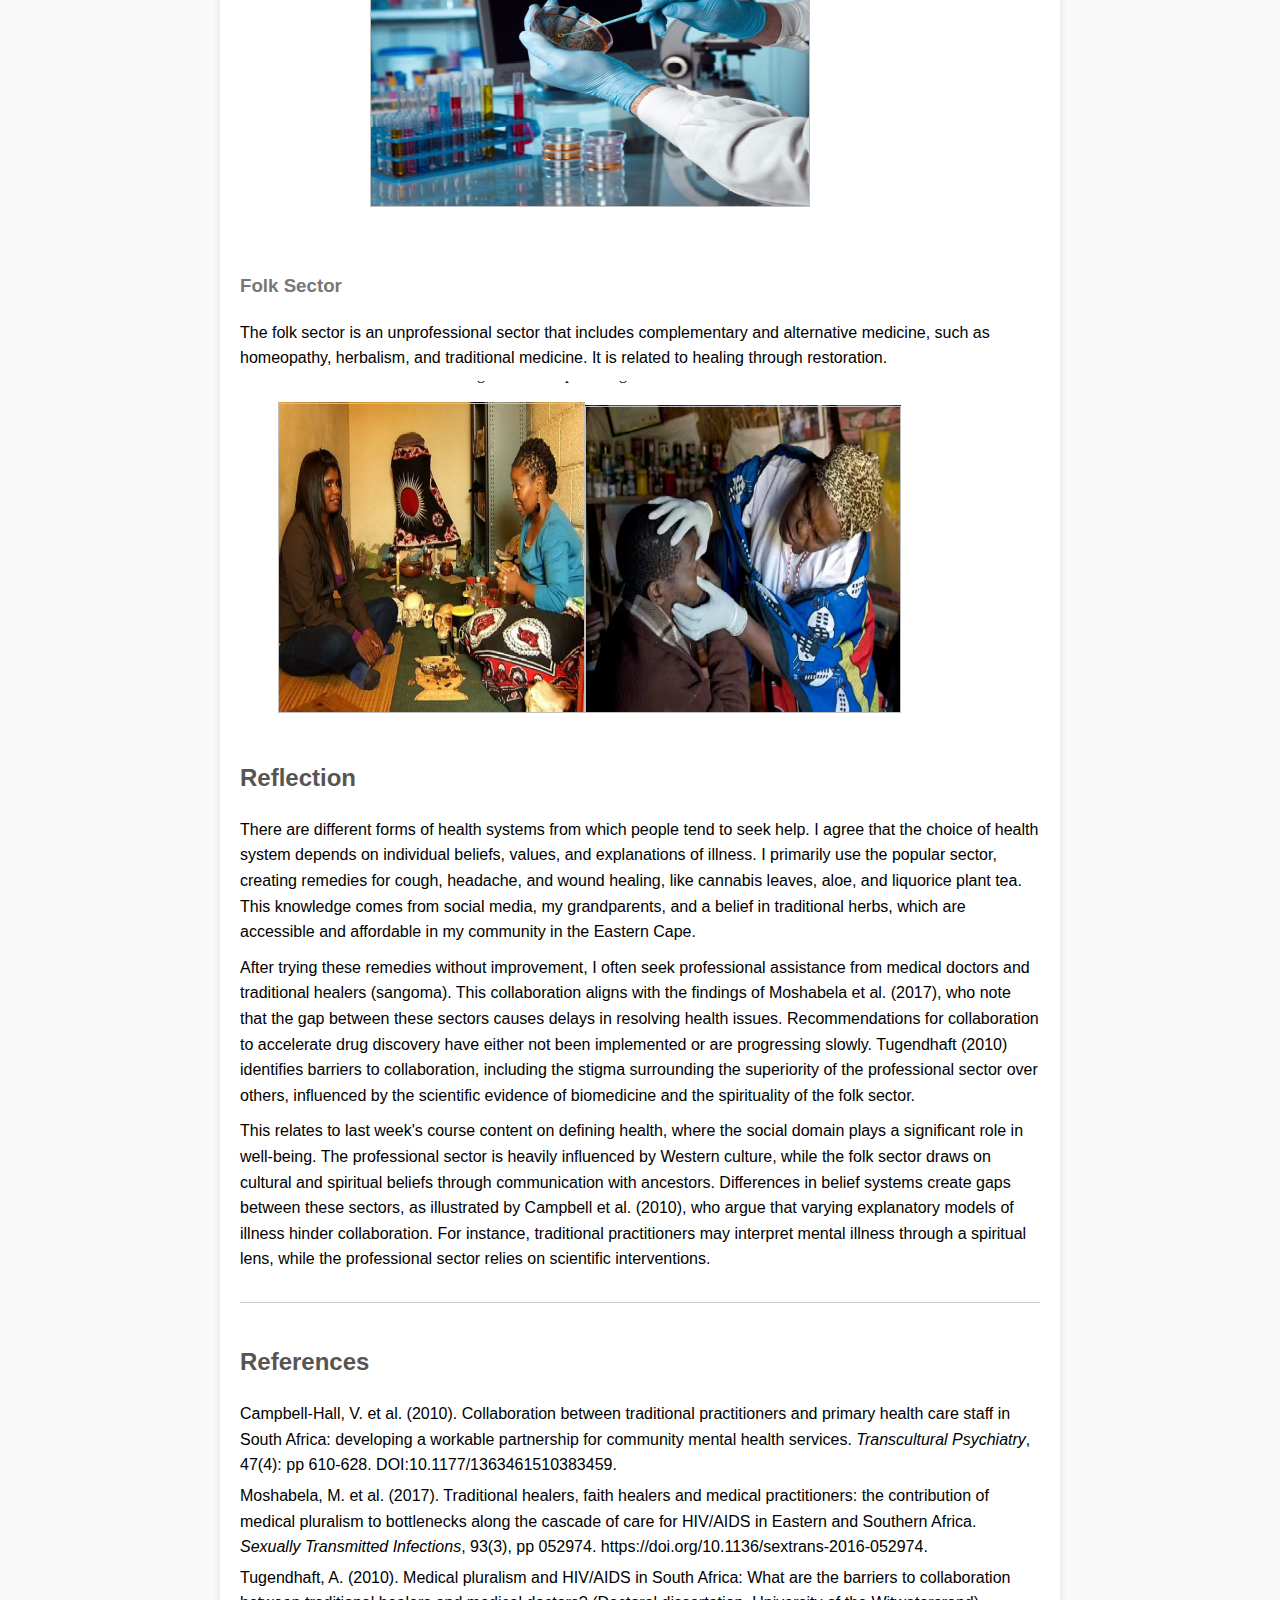
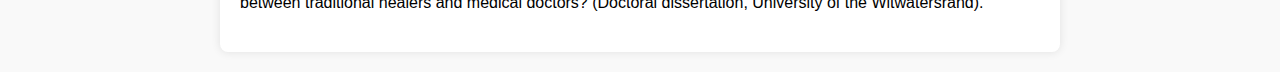
<file: Week2.html>
<!DOCTYPE html>
<html lang="en">
<head>
    <meta charset="UTF-8">
    <meta name="viewport" content="width=device-width, initial-scale=1.0">
    <title>Medical Pluralism and the Biomedical Model</title>
    <style>
        body {
            font-family: Arial, sans-serif;
            line-height: 1.6;
            margin: 0;
            padding: 20px;
            background-color: #f9f9f9;
        }

        .container {
            max-width: 800px;
            margin: auto;
            background: white;
            padding: 20px;
            border-radius: 8px;
            box-shadow: 0 0 10px rgba(0, 0, 0, 0.1);
        }

        h1 {
            text-align: center;
            color: #333;
        }

        h2 {
            color: #555;
            margin-top: 20px;
        }

        h3 {
            color: #777;
        }

        p {
            margin: 10px 0;
        }

        .references {
            margin-top: 30px;
            border-top: 1px solid #ccc;
            padding-top: 20px;
        }

        ul {
            list-style-type: none;
            padding: 0;
        }

        li {
            margin: 5px 0;
        }
    </style>
</head>
<body>
    <div class="container">
        <h1>Medical Pluralism and the Biomedical Model</h1>

        <section class="summary">
            <h2>Summary</h2>
            <p>Medical pluralism refers to the coexistence of multiple medical systems to assist in health conditions simultaneously. The availability of different health systems enables people to choose which one they want to seek consultation from. The health sector patients decide to use is influenced by individuals’ personal beliefs, values, and explanatory models for treating illness. Kleinman (1980) developed a model demonstrating the intersection of these systems into three sectors: Popular, Professional, and Folk.</p>
            
            <h3>Popular Sector</h3>
            <p>The popular sector is the largest health sector where healing begins within local communities. It includes home remedies, diet, and internet searches for medication. It is also known as self-treatment, where an individual self-prescribes medicine without consultation with a medical or traditional practitioner.</p>

            <img src="img/R1.png">

            <h3>Professional Sector</h3>
            <p>This sector encompasses recognized formal healthcare provided by qualified health practitioners in biomedicine, modern scientific medicine, or Western medicine. It is mostly supported by the government and regarded as the most superior or authoritative sector, focusing on fixing problems through a positivist paradigm that emphasizes evidence-based understanding.</p>
             
            <img src="img/R2.png">
            <h3>Folk Sector</h3>
            <p>The folk sector is an unprofessional sector that includes complementary and alternative medicine, such as homeopathy, herbalism, and traditional medicine. It is related to healing through restoration.</p>

            <img src="img/R3.png">
        </section>

        <section class="reflection">
            <h2>Reflection</h2>
            <p>There are different forms of health systems from which people tend to seek help. I agree that the choice of health system depends on individual beliefs, values, and explanations of illness. I primarily use the popular sector, creating remedies for cough, headache, and wound healing, like cannabis leaves, aloe, and liquorice plant tea. This knowledge comes from social media, my grandparents, and a belief in traditional herbs, which are accessible and affordable in my community in the Eastern Cape.</p>
            
            <p>After trying these remedies without improvement, I often seek professional assistance from medical doctors and traditional healers (sangoma). This collaboration aligns with the findings of Moshabela et al. (2017), who note that the gap between these sectors causes delays in resolving health issues. Recommendations for collaboration to accelerate drug discovery have either not been implemented or are progressing slowly. Tugendhaft (2010) identifies barriers to collaboration, including the stigma surrounding the superiority of the professional sector over others, influenced by the scientific evidence of biomedicine and the spirituality of the folk sector.</p>
            
            <p>This relates to last week's course content on defining health, where the social domain plays a significant role in well-being. The professional sector is heavily influenced by Western culture, while the folk sector draws on cultural and spiritual beliefs through communication with ancestors. Differences in belief systems create gaps between these sectors, as illustrated by Campbell et al. (2010), who argue that varying explanatory models of illness hinder collaboration. For instance, traditional practitioners may interpret mental illness through a spiritual lens, while the professional sector relies on scientific interventions.</p>
        </section>

        <section class="references">
            <h2>References</h2>
            <ul>
                <li>Campbell-Hall, V. et al. (2010). Collaboration between traditional practitioners and primary health care staff in South Africa: developing a workable partnership for community mental health services. <i>Transcultural Psychiatry</i>, 47(4): pp 610-628. DOI:10.1177/1363461510383459.</li>
                <li>Moshabela, M. et al. (2017). Traditional healers, faith healers and medical practitioners: the contribution of medical pluralism to bottlenecks along the cascade of care for HIV/AIDS in Eastern and Southern Africa. <i>Sexually Transmitted Infections</i>, 93(3), pp 052974. https://doi.org/10.1136/sextrans-2016-052974.</li>
                <li>Tugendhaft, A. (2010). Medical pluralism and HIV/AIDS in South Africa: What are the barriers to collaboration between traditional healers and medical doctors? (Doctoral dissertation, University of the Witwatersrand).</li>
            </ul>
        </section>
    </div>
</body>
</html>
</file>
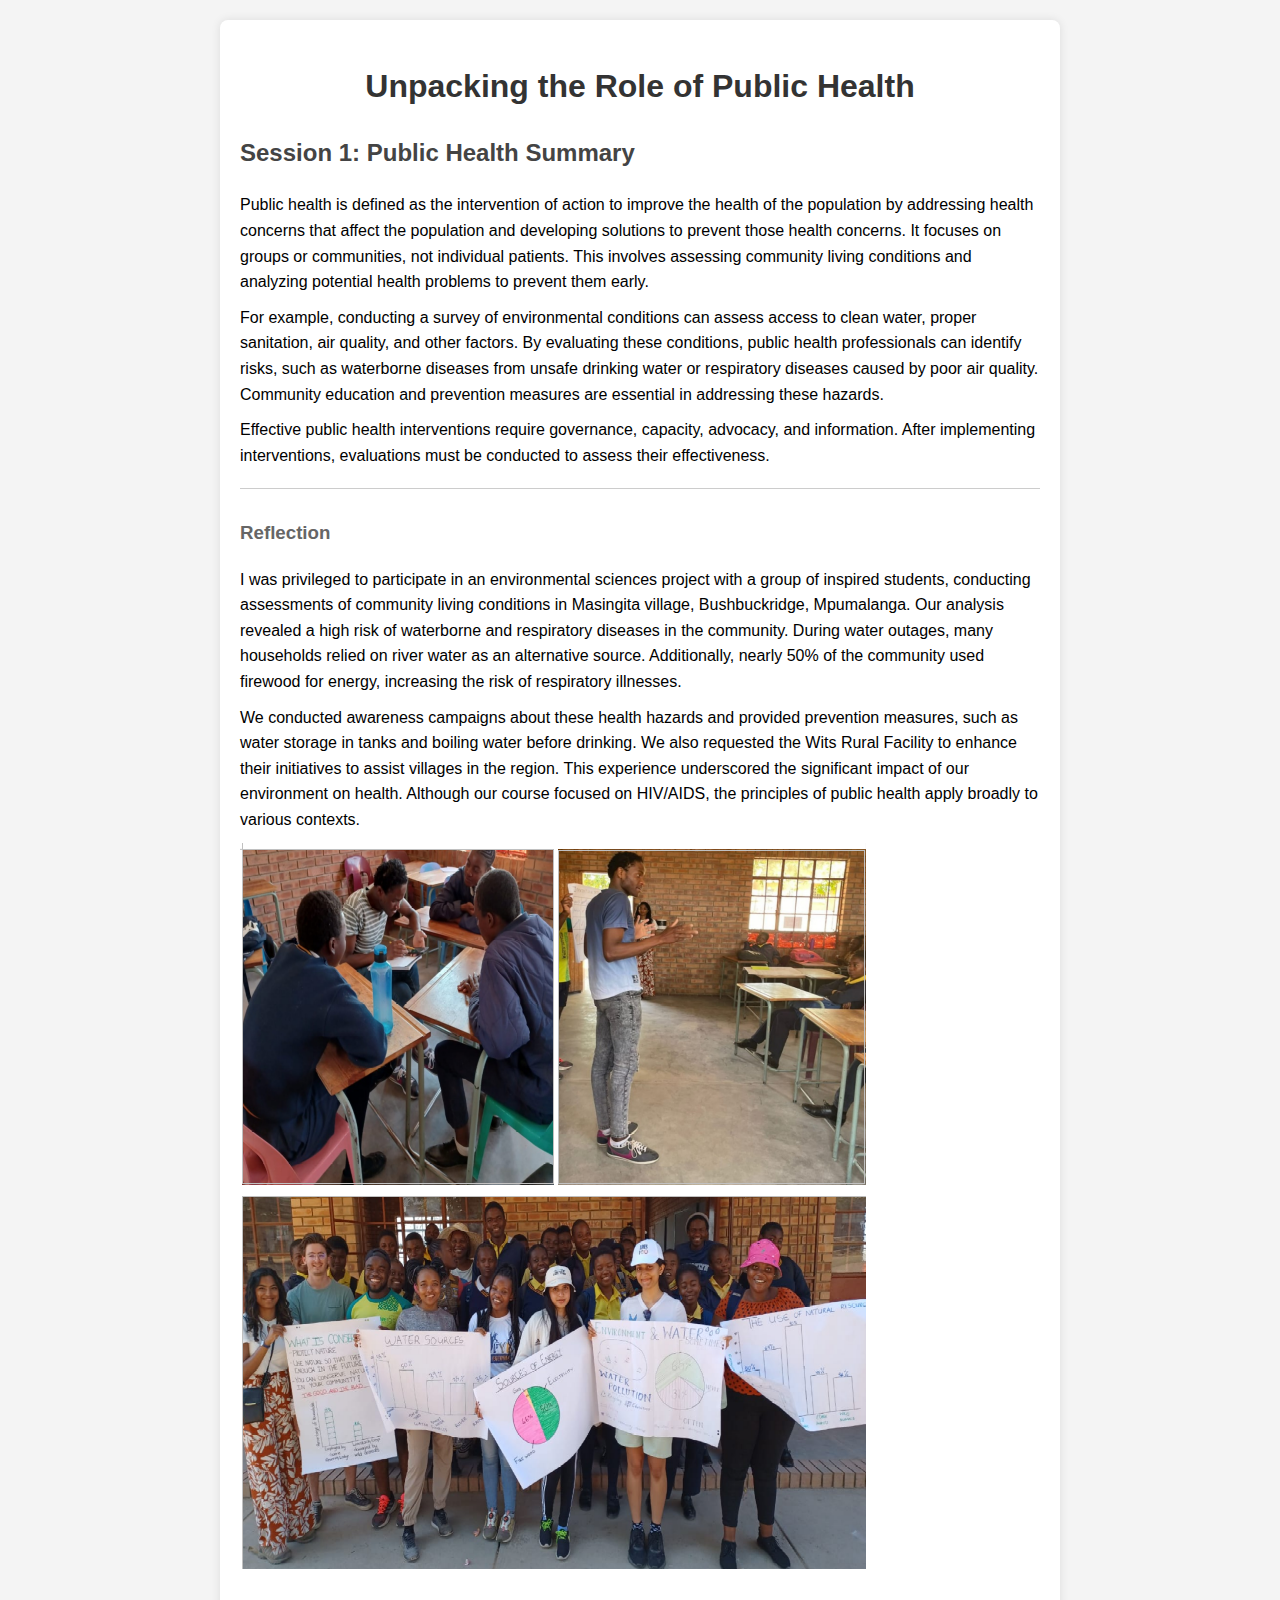
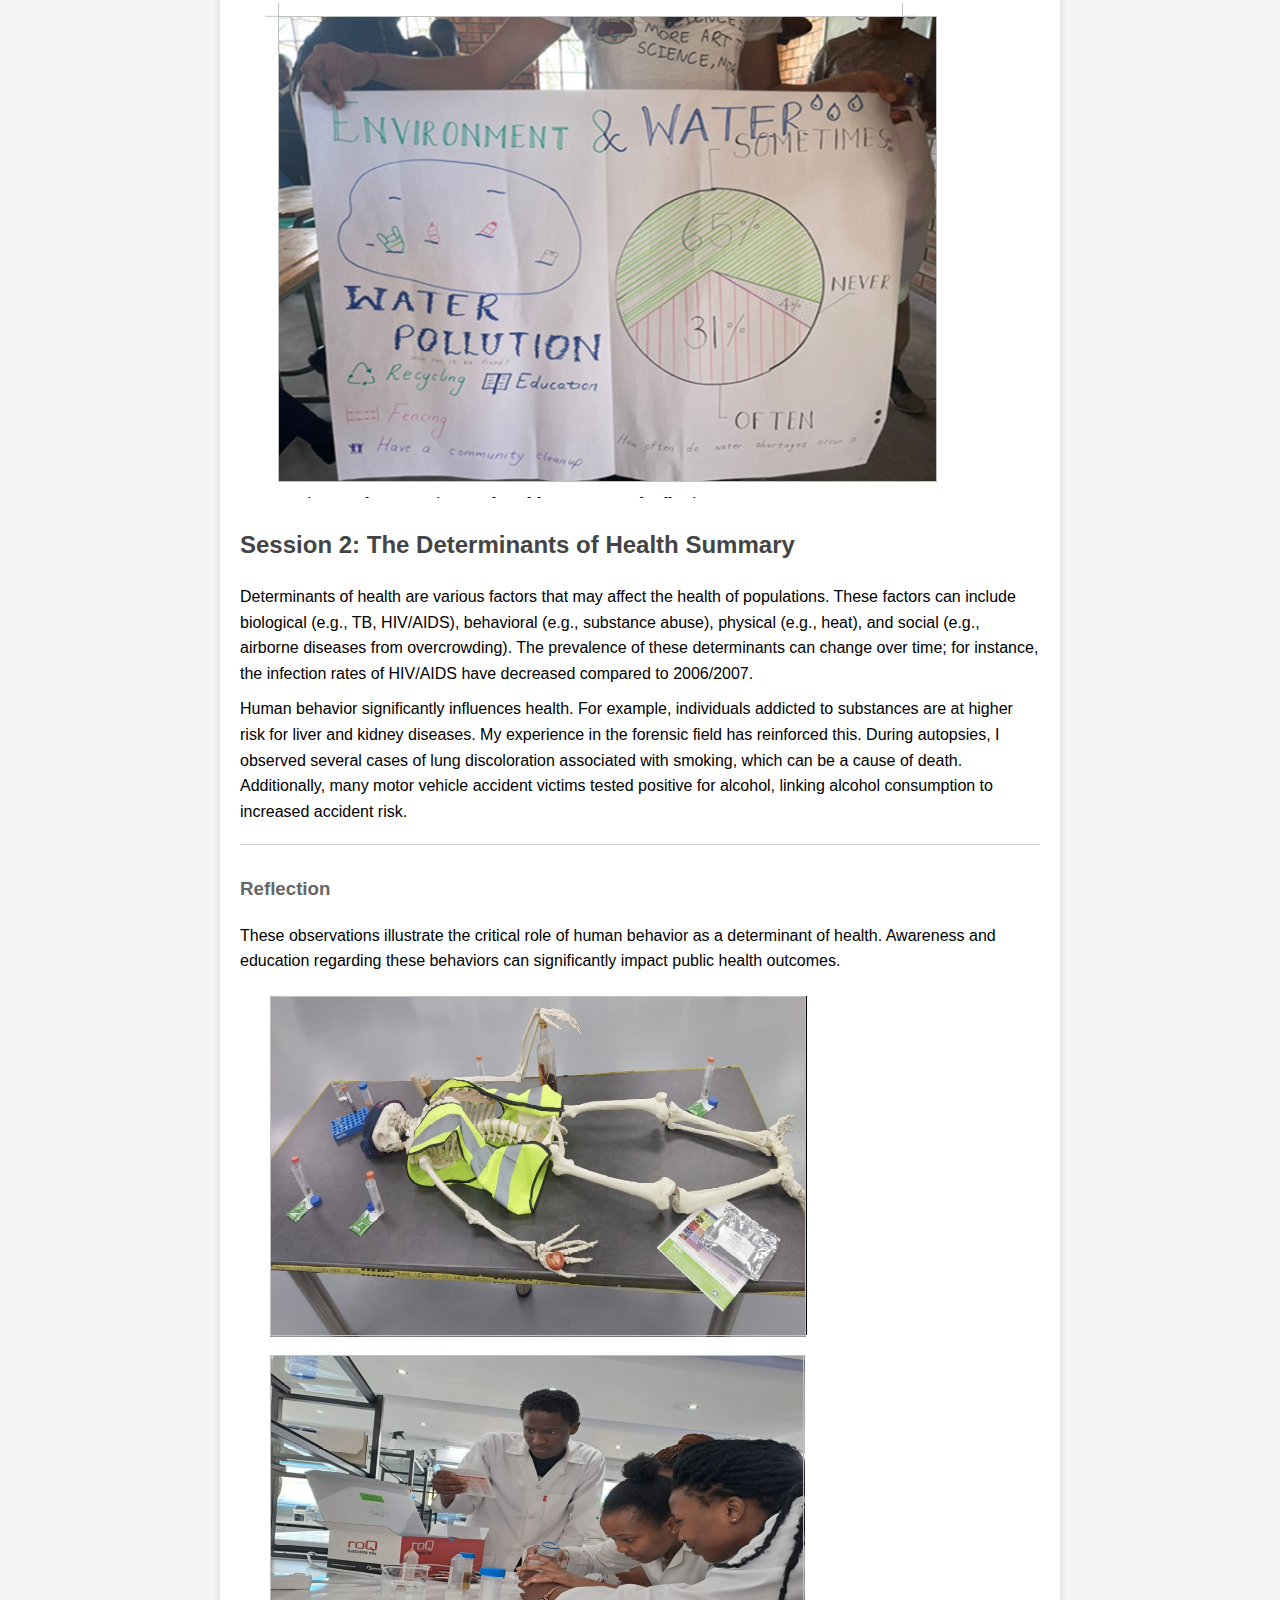
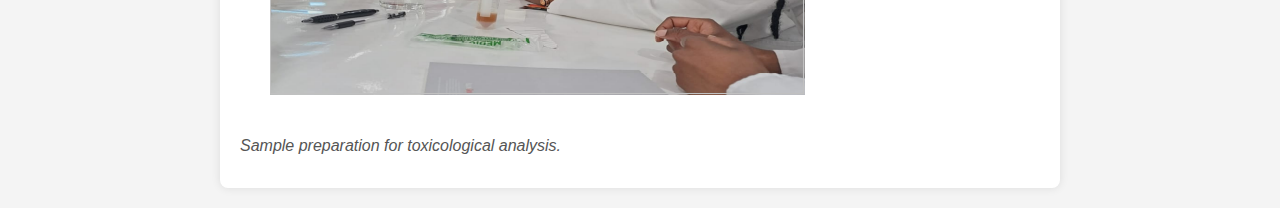
<file: Week3.html>
<!DOCTYPE html>
<html lang="en">
<head>
    <meta charset="UTF-8">
    <meta name="viewport" content="width=device-width, initial-scale=1.0">
    <title>Public Health and Determinants of Health</title>
    <style>
        body {
            font-family: Arial, sans-serif;
            line-height: 1.6;
            margin: 0;
            padding: 20px;
            background-color: #f4f4f4;
        }

        .container {
            max-width: 800px;
            margin: auto;
            background: white;
            padding: 20px;
            border-radius: 8px;
            box-shadow: 0 0 10px rgba(0, 0, 0, 0.1);
        }

        h1 {
            text-align: center;
            color: #333;
        }

        h2 {
            color: #444;
            margin-top: 20px;
        }

        h3 {
            color: #666;
        }

        p {
            margin: 10px 0;
        }

        .reflection {
            margin-top: 20px;
            border-top: 1px solid #ccc;
            padding-top: 10px;
        }

        .note {
            margin-top: 20px;
            font-style: italic;
            color: #555;
        }
    </style>
</head>
<body>
    <div class="container">
        <h1>Unpacking the Role of Public Health</h1>

        <section class="session1">
            <h2>Session 1: Public Health Summary</h2>
            <p>Public health is defined as the intervention of action to improve the health of the population by addressing health concerns that affect the population and developing solutions to prevent those health concerns. It focuses on groups or communities, not individual patients. This involves assessing community living conditions and analyzing potential health problems to prevent them early.</p>
            <p>For example, conducting a survey of environmental conditions can assess access to clean water, proper sanitation, air quality, and other factors. By evaluating these conditions, public health professionals can identify risks, such as waterborne diseases from unsafe drinking water or respiratory diseases caused by poor air quality. Community education and prevention measures are essential in addressing these hazards.</p>
            <p>Effective public health interventions require governance, capacity, advocacy, and information. After implementing interventions, evaluations must be conducted to assess their effectiveness.</p>

            <div class="reflection">
                <h3>Reflection</h3>
                <p>I was privileged to participate in an environmental sciences project with a group of inspired students, conducting assessments of community living conditions in Masingita village, Bushbuckridge, Mpumalanga. Our analysis revealed a high risk of waterborne and respiratory diseases in the community. During water outages, many households relied on river water as an alternative source. Additionally, nearly 50% of the community used firewood for energy, increasing the risk of respiratory illnesses.</p>
                <p>We conducted awareness campaigns about these health hazards and provided prevention measures, such as water storage in tanks and boiling water before drinking. We also requested the Wits Rural Facility to enhance their initiatives to assist villages in the region. This experience underscored the significant impact of our environment on health. Although our course focused on HIV/AIDS, the principles of public health apply broadly to various contexts.</p>
            </div>
            <img src="img/W2.png">
            <img src="img/W1.png">
        </section>

        <section class="session2">
            <h2>Session 2: The Determinants of Health Summary</h2>
            <p>Determinants of health are various factors that may affect the health of populations. These factors can include biological (e.g., TB, HIV/AIDS), behavioral (e.g., substance abuse), physical (e.g., heat), and social (e.g., airborne diseases from overcrowding). The prevalence of these determinants can change over time; for instance, the infection rates of HIV/AIDS have decreased compared to 2006/2007.</p>
            <p>Human behavior significantly influences health. For example, individuals addicted to substances are at higher risk for liver and kidney diseases. My experience in the forensic field has reinforced this. During autopsies, I observed several cases of lung discoloration associated with smoking, which can be a cause of death. Additionally, many motor vehicle accident victims tested positive for alcohol, linking alcohol consumption to increased accident risk.</p>

            <div class="reflection">
                <h3>Reflection</h3>
                <p>These observations illustrate the critical role of human behavior as a determinant of health. Awareness and education regarding these behaviors can significantly impact public health outcomes.</p>
            </div>
        </section>

        <img src="img/W3.png">

        <div class="note">
            <p>Sample preparation for toxicological analysis.</p>
        </div>
    </div>
</body>
</html>
</file>
